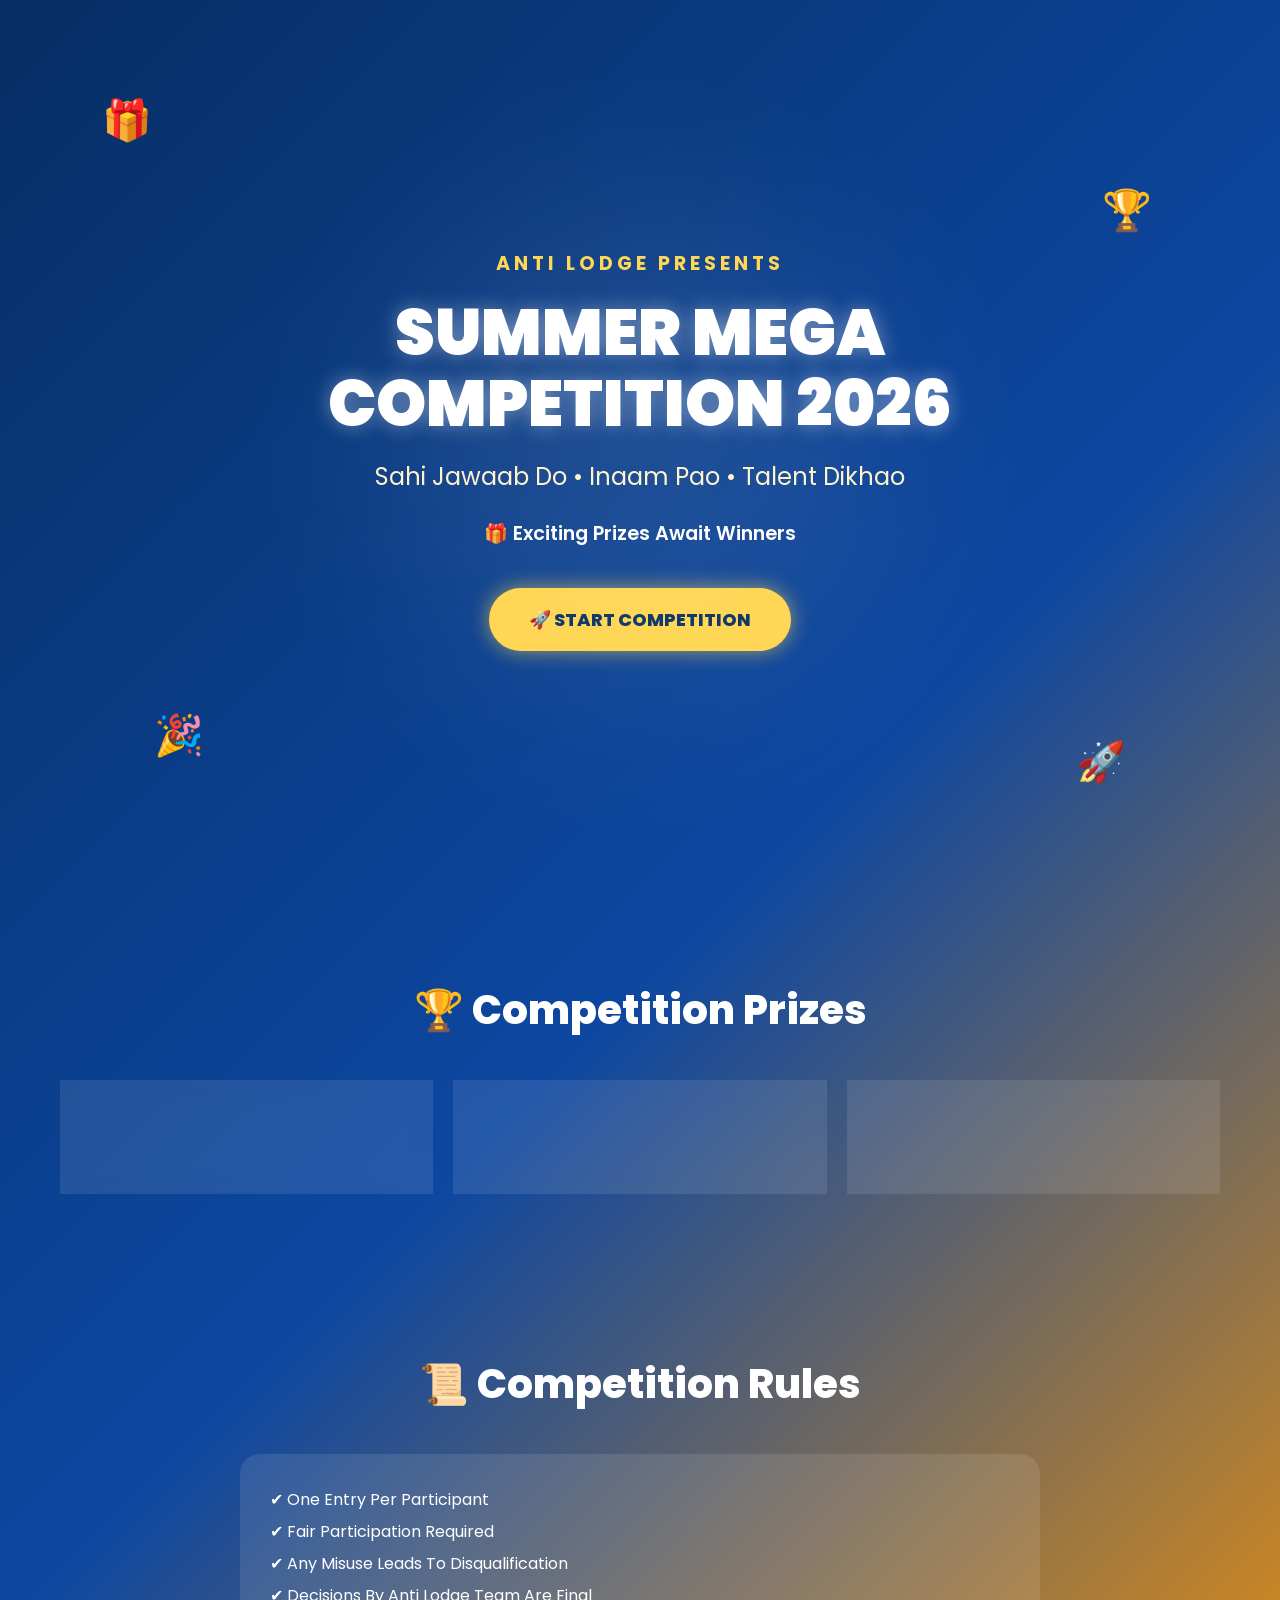
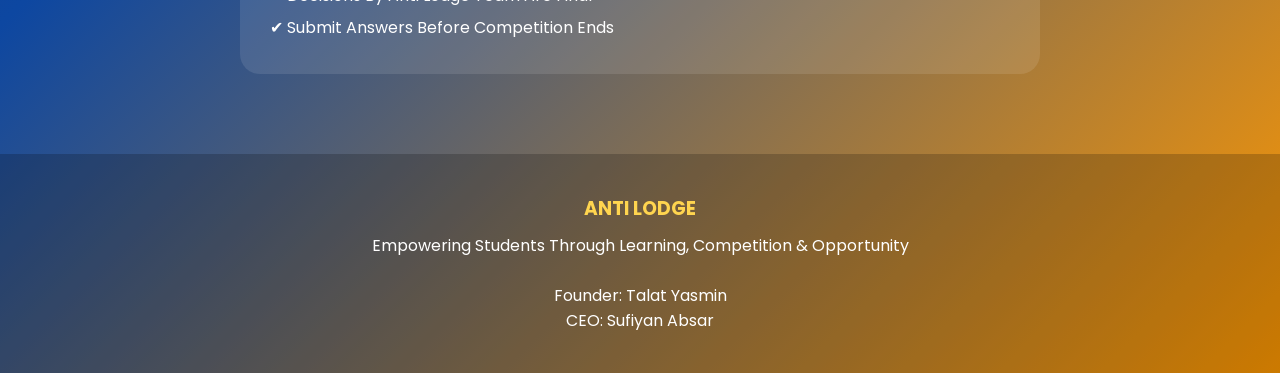
<file: index.html>
<!DOCTYPE html>
<html lang="en">
<head>
<meta charset="UTF-8">
<meta name="viewport" content="width=device-width, initial-scale=1.0">

<title>Anti Lodge Competition 2026</title>

<link href="https://fonts.googleapis.com/css2?family=Poppins:wght@300;400;600;700;800;900&display=swap" rel="stylesheet">

<style>

*{
margin:0;
padding:0;
box-sizing:border-box;
font-family:'Poppins',sans-serif;
}

body{
background:
linear-gradient(
135deg,
#062e63,
#0d47a1,
#ff9800
);
min-height:100vh;
overflow-x:hidden;
color:white;
}

.hero{
min-height:100vh;
display:flex;
flex-direction:column;
justify-content:center;
align-items:center;
text-align:center;
padding:30px;
position:relative;
}

.hero::before{
content:'';
position:absolute;
width:500px;
height:500px;
background:rgba(255,255,255,.08);
border-radius:50%;
filter:blur(100px);
}

.logo{
font-size:1.2rem;
font-weight:700;
letter-spacing:4px;
color:#ffd54f;
margin-bottom:20px;
}

.title{
font-size:4rem;
font-weight:900;
line-height:1.1;
text-shadow:
0 0 20px rgba(255,255,255,.4);
}

.subtitle{
font-size:1.5rem;
margin-top:20px;
color:#fff3cd;
}

.prize{
margin-top:25px;
font-size:1.2rem;
font-weight:600;
}

.glow{
animation:glow 2s infinite alternate;
}

@keyframes glow{
from{
text-shadow:0 0 10px #fff;
}
to{
text-shadow:
0 0 25px #ffd54f,
0 0 40px #ffd54f;
}
}

.start-btn{
margin-top:40px;
padding:18px 40px;
background:#ffd54f;
color:#062e63;
font-weight:800;
font-size:18px;
text-decoration:none;
border-radius:50px;
transition:.3s;
box-shadow:
0 0 20px rgba(255,213,79,.6);
}

.start-btn:hover{
transform:scale(1.05);
}

.floating{
position:absolute;
font-size:40px;
animation:float 5s infinite ease-in-out;
}

.f1{
top:10%;
left:8%;
}

.f2{
top:20%;
right:10%;
}

.f3{
bottom:15%;
left:12%;
}

.f4{
bottom:12%;
right:12%;
}

@keyframes float{
50%{
transform:translateY(-15px);
}
}

.section{
padding:80px 20px;
max-width:1200px;
margin:auto;
}

.heading{
font-size:2.5rem;
font-weight:800;
text-align:center;
margin-bottom:40px;
}

.cards{
display:grid;
grid-template-columns:repeat(auto-fit,minmax(250px,1fr));
gap:20px;
}

.card{
background:rgba(255,255,255,.1);
backdrop-filter:blur(10px);
padding:25px;
border-radius:20px;
text-align:center;
}

.card h3{
margin-bottom:10px;
color:#ffd54f;
}

.rules{
max-width:800px;
margin:auto;
background:rgba(255,255,255,.1);
padding:30px;
border-radius:20px;
line-height:2;
}

.footer{
text-align:center;
padding:40px 20px;
background:rgba(0,0,0,.2);
}

.footer h3{
color:#ffd54f;
margin-bottom:10px;
}

@media(max-width:768px){

.title{
font-size:2.6rem;
}

.subtitle{
font-size:1.1rem;
}

}

</style>
</head>
<body>

<div class="floating f1">🎁</div>
<div class="floating f2">🏆</div>
<div class="floating f3">🎉</div>
<div class="floating f4">🚀</div>

<section class="hero">

<div class="logo">
ANTI LODGE PRESENTS
</div>

<h1 class="title glow">
SUMMER MEGA<br>
COMPETITION 2026
</h1>

<p class="subtitle">
Sahi Jawaab Do • Inaam Pao • Talent Dikhao
</p>

<div class="prize">
🎁 Exciting Prizes Await Winners
</div>

<a href="/desk.html" class="start-btn">
🚀 START COMPETITION
</a>

</section>

<section class="section">

<h2 class="heading">
🏆 Competition Prizes
</h2>

<div class="cards">

<div class="card">
<h3>🥇 First Prize</h3>
<p>Special Reward</p>
</div>

<div class="card">
<h3>🥈 Second Prize</h3>
<p>Exciting Gift</p>
</div>

<div class="card">
<h3>🥉 Third Prize</h3>
<p>Surprise Prize</p>
</div>

</div>

</section>

<section class="section">

<h2 class="heading">
📜 Competition Rules
</h2>

<div class="rules">

✔ One Entry Per Participant<br>

✔ Fair Participation Required<br>

✔ Any Misuse Leads To Disqualification<br>

✔ Decisions By Anti Lodge Team Are Final<br>

✔ Submit Answers Before Competition Ends

</div>

</section>

<section class="footer">

<h3>ANTI LODGE</h3>

<p>
Empowering Students Through Learning,
Competition & Opportunity
</p>

<br>

<p>
Founder: Talat Yasmin
</p>

<p>
CEO: Sufiyan Absar
</p>

</section>

</body>
  </html>
</file>
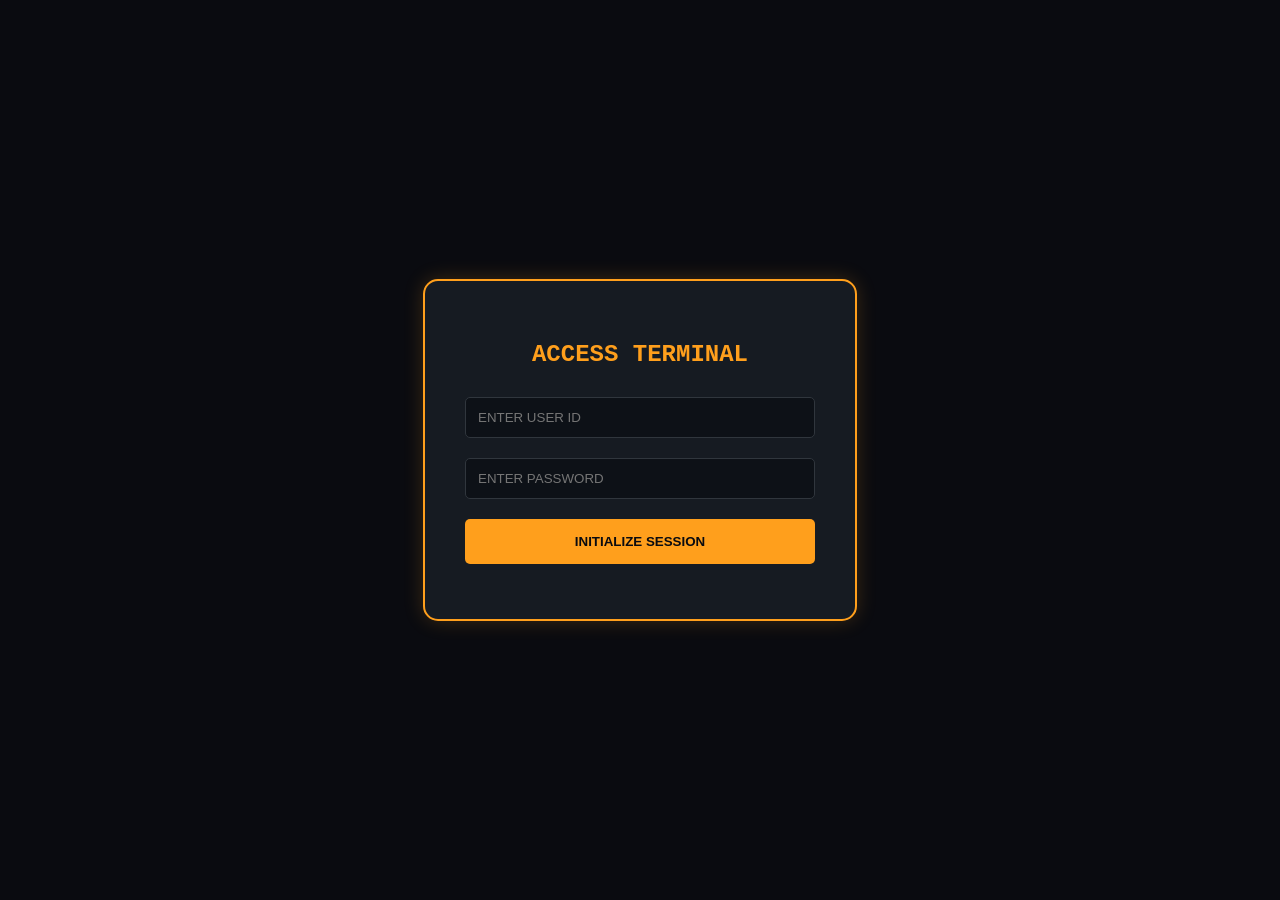
<file: login.html>
<!DOCTYPE html>
<html lang="en">
<head>
    <style>
        body { 
            background-color: #0a0b10; 
            color: #00ff41; 
            font-family: 'Courier New', monospace; 
            display: flex; 
            justify-content: center; 
            align-items: center; 
            height: 100vh; 
            margin: 0; 
        }
        .login-card { 
            background: #161b22; 
            border: 2px solid #ff9f1c; 
            padding: 40px; 
            border-radius: 15px; 
            width: 350px; 
            text-align: center; 
            box-shadow: 0 0 20px rgba(255, 159, 28, 0.2);
        }
        input { 
            width: 100%; 
            background: #0d1117; 
            border: 1px solid #30363d; 
            color: #00ff41; 
            padding: 12px; 
            margin: 10px 0; 
            border-radius: 5px; 
            box-sizing: border-box;
        }
        button { 
            background: #ff9f1c; 
            border: none; 
            padding: 15px 25px; 
            cursor: pointer; 
            font-weight: bold; 
            border-radius: 5px; 
            color: #0a0b10; 
            width: 100%; 
            margin-top: 10px;
        }
        button:hover { background: #e08a15; }
    </style>
</head>
<body>

<div class="login-card">
    <h2 style="color: #ff9f1c;">ACCESS TERMINAL</h2>
    <input type="text" id="loginId" placeholder="ENTER USER ID">
    <input type="password" id="loginPass" placeholder="ENTER PASSWORD">
    <button onclick="authenticate()">INITIALIZE SESSION</button>
    <p id="status" style="margin-top: 15px; font-size: 0.8em;"></p>
</div>

<script>
    function authenticate() {
        const inputId = document.getElementById('loginId').value;
        const inputPass = document.getElementById('loginPass').value;
        const status = document.getElementById('status');

        // Fetch users from the Admin Panel's localStorage
        const users = JSON.parse(localStorage.getItem('antiLodgeUsers') || '[]');
        
        const user = users.find(u => u.id === inputId && u.pass === inputPass);
        
        if (user) {
            status.innerText = "ACCESS GRANTED. REDIRECTING...";
            // Save current question to session
            localStorage.setItem('activeQuestion', user.q);
            window.location.href = "desk.html";
        } else {
            status.innerText = "ACCESS DENIED: INVALID CREDENTIALS";
            status.style.color = "red";
        }
    }
</script>
</body>
  </html>
</file>
